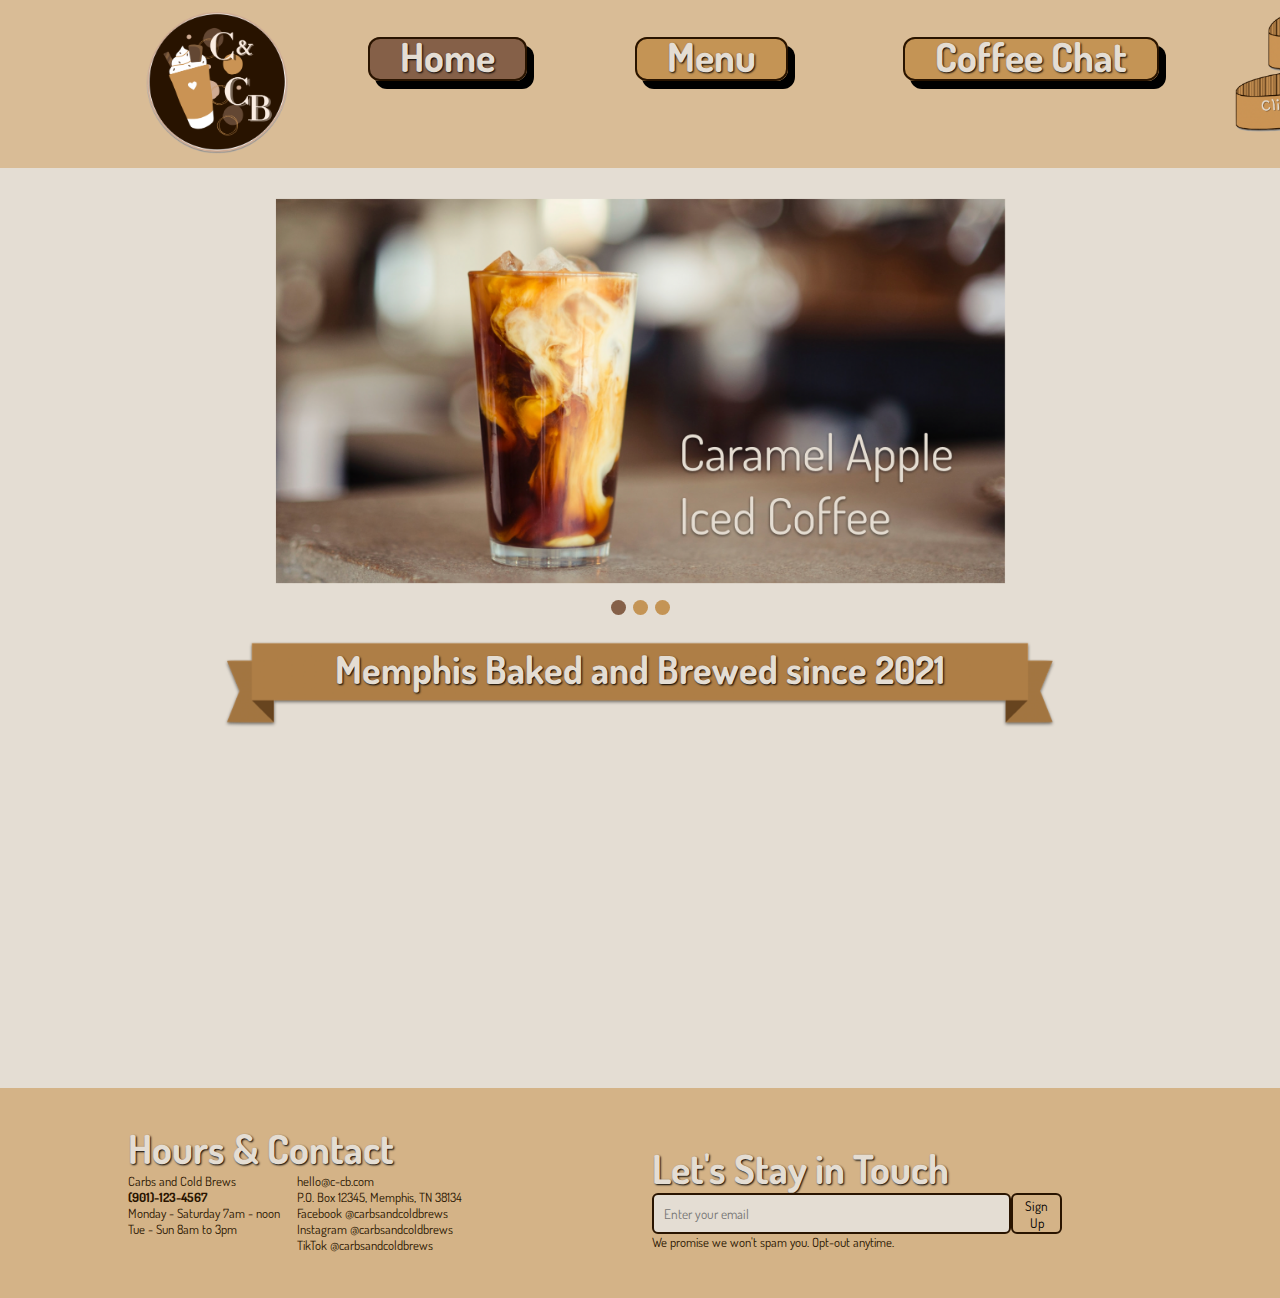
<file: index.html>
<!DOCTYPE html>
<html>
<head>
	<meta charset="utf-8">
	<meta name="viewport" content="width=device-width, initial-scale=1">
	<title>Carbs & Cold Brews</title>
	<link rel="stylesheet" type="text/css" href="style.css">
	<link rel="preconnect" href="https://fonts.googleapis.com">
		<link rel="preconnect" href="https://fonts.gstatic.com" crossorigin>
		<link href="https://fonts.googleapis.com/css2?family=Dosis:wght@400;600&display=swap" rel="stylesheet">
		<link rel="icon" href="favicon.png">
</head>
<body>
	<header>
	<div class="header">
<div class="navitems">
	<div class="logo"> 
		<a href="index.html">
			<img src="logo.png"> 
		</a>
	</div>
<ul>
<div class="navbutton">
	<div class="button-fixedwidth">
			<a class="button active" href="index.html">
				<li>
					<h3> 
						Home
					</h3>
				</li>
			</a>
		</div>
</div>

<div class="navbutton">
	<div class="button-fixedwidth">
			<a class="button" href="menu.html">
				<li>
					<h3> 
						Menu
					</h3>
				</li>
			</a>
		</div>
</div>

<div class="navbutton">
	<div class="button-fixedwidth">
			<a class="button" href="coffeechat.html">
				<li>
					<h3> 
						Coffee Chat
					</h3>
				</li>
			</a>
		</div>
</div>
</ul>
<div class="nowhiring">
	<a  href="nowhiring.html"> 
	<img src="nowhiringmenu.png">
	</a>
</div>
</div>
</div>
</header>
<div class="slideshow-container">
<div class="mySlides fade">
	<a href="menu.html"> 
  <img src="special1.png" style="width:100%">
</a>
</div>

<div class="mySlides fade">
	<a href="menu.html"> 
  <img src="special2.png" style="width:100%">
</a>
</div>

<div class="mySlides fade">
	<a href="menu.html">
  <img src="special3.png" style="width:100%">
</a>
</div><br>
</div>


<div style="text-align:center">
  <span class="dot"></span> 
  <span class="dot"></span> 
  <span class="dot"></span> 
</div>
<script>
var slideIndex = 0;
showSlides();

function showSlides() {
  var slides = document.getElementsByClassName("mySlides");
  var dots = document.getElementsByClassName("dot");
  for (i = 0; i < slides.length; i++) {
    slides[i].style.display = "none";  
  }
  slideIndex++;
  if (slideIndex > slides.length) {slideIndex = 1}    
  for (i = 0; i < dots.length; i++) {
    dots[i].className = dots[i].className.replace(" active", "");
  }
  slides[slideIndex-1].style.display = "block";  
  dots[slideIndex-1].className += " active";
  setTimeout(showSlides, 5000); // Change image every 2 seconds
}
</script>
</div>
<div class="tagline">
	<img src="taglinebanner.png">
<div class="caption">
<h2 style="font-size:3vw; position: relative; bottom: 6px;">Memphis Baked and Brewed since 2021</h2>
</div>
</div>
<div class="about">
	

</div>





</div>
<footer>

	
	<div class="hours">
			<h3>Hours & Contact</h3>
			<div class="hours-wrap">
				<div>
					<p>Carbs and Cold Brews<br><b>(901)-123-4567 </b><p>Monday - Saturday 7am - noon Tue - Sun 8am to 3pm</p> </p>
				</div>
				<div>
					<p>hello@c-cb.com<br>
					P.O. Box 12345, Memphis, TN 38134<br>
					Facebook @carbsandcoldbrews<br>
					Instagram @carbsandcoldbrews<br>
					TikTok @carbsandcoldbrews</p>
			</div>
		</div>
	</div>
		<div class="email-signup"> 
			<h3>Let's Stay in Touch</h3>
		<div class="email-wrap">
		<input type="email" placeholder="Enter your email">
		<button class="signupb">Sign Up</button>
		</div>
		<p class="note">We promise we won't spam you. Opt-out anytime.</p>
	</div>
</footer>
</body>
</html>
</file>
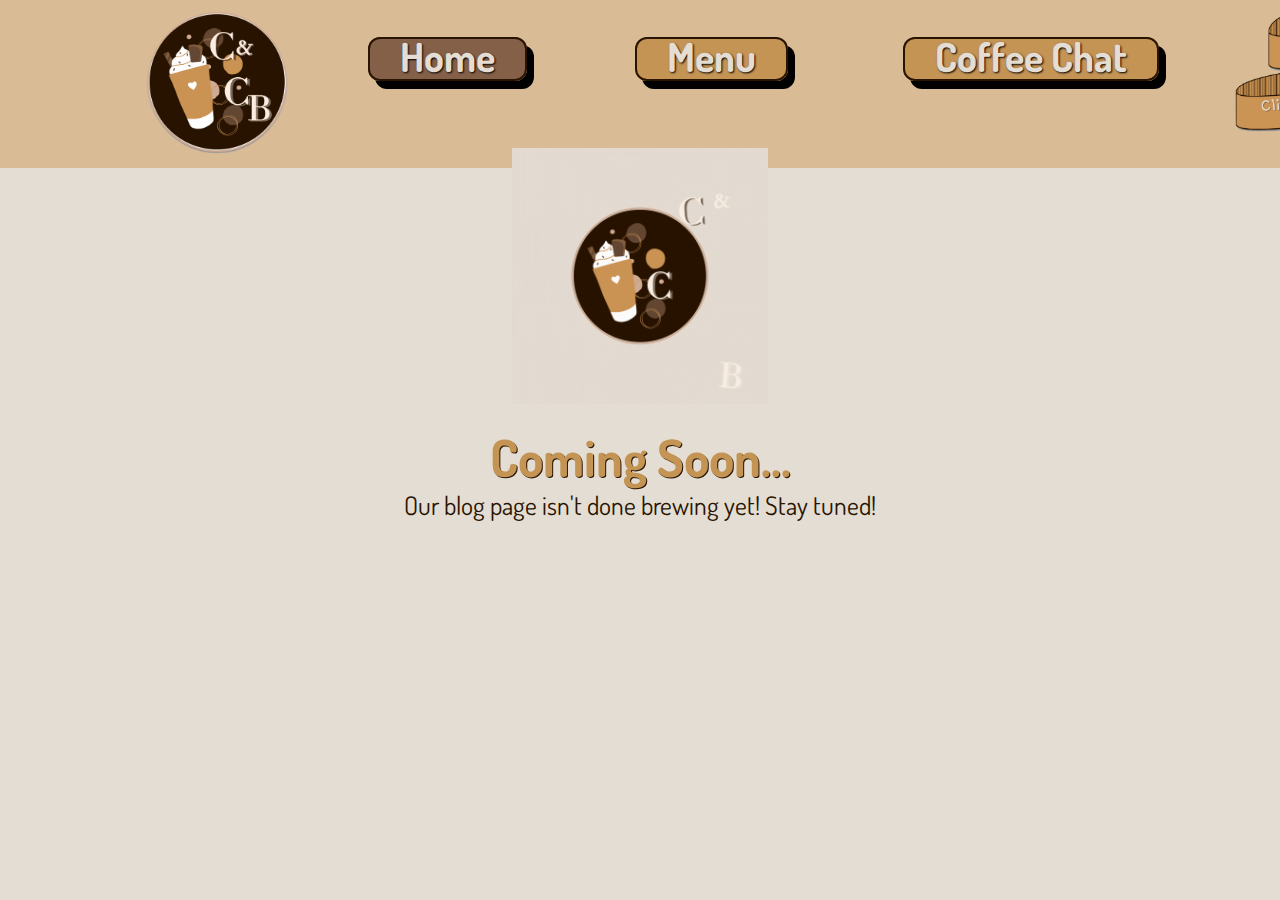
<file: coffeechat.html>
<!DOCTYPE html>
<html>
<head>
	<meta charset="utf-8">
	<meta name="viewport" content="width=device-width, initial-scale=1">
	<title>Carbs & Cold Brews</title>
	<link rel="stylesheet" type="text/css" href="style.css">
	<link rel="preconnect" href="https://fonts.googleapis.com">
	<link rel="preconnect" href="https://fonts.gstatic.com" crossorigin>
	<link href="https://fonts.googleapis.com/css2?family=Dosis:wght@400;600&display=swap" rel="stylesheet">
	<link rel="icon" href="favicon.png">
</head>
<body>
	<header>
	<div class="header">
<div class="navitems">
	<div class="logo"> 
		<a href="index.html">
			<img src="logo.png"> 
		</a>
	</div>
<ul>
<div class="navbutton">
	<div class="button-fixedwidth">
			<a class="button active" href="index.html">
				<li>
					<h3> 
						Home
					</h3>
				</li>
			</a>
		</div>
</div>

<div class="navbutton">
	<div class="button-fixedwidth">
			<a class="button" href="menu.html">
				<li>
					<h3> 
						Menu
					</h3>
				</li>
			</a>
		</div>
</div>

<div class="navbutton">
	<div class="button-fixedwidth">
			<a class="button" href="coffeechat.html">
				<li>
					<h3> 
						Coffee Chat
					</h3>
				</li>
			</a>
		</div>
</div>
</ul>
<div class="nowhiring">
	<a  href="nowhiring.html"> 
	<img src="nowhiringmenu.png">
	</a>
</div>
</div>
</div>
</header>
<div class="loading">
<img src="logo.gif"></div>
<div class="comingsoon">
	<h1>Coming Soon...</h1>
</div>
		<div class="comingsoon">
		<p>Our blog page isn't done brewing yet! Stay tuned!</p> 
	</div>
</body>
</html>
</file>
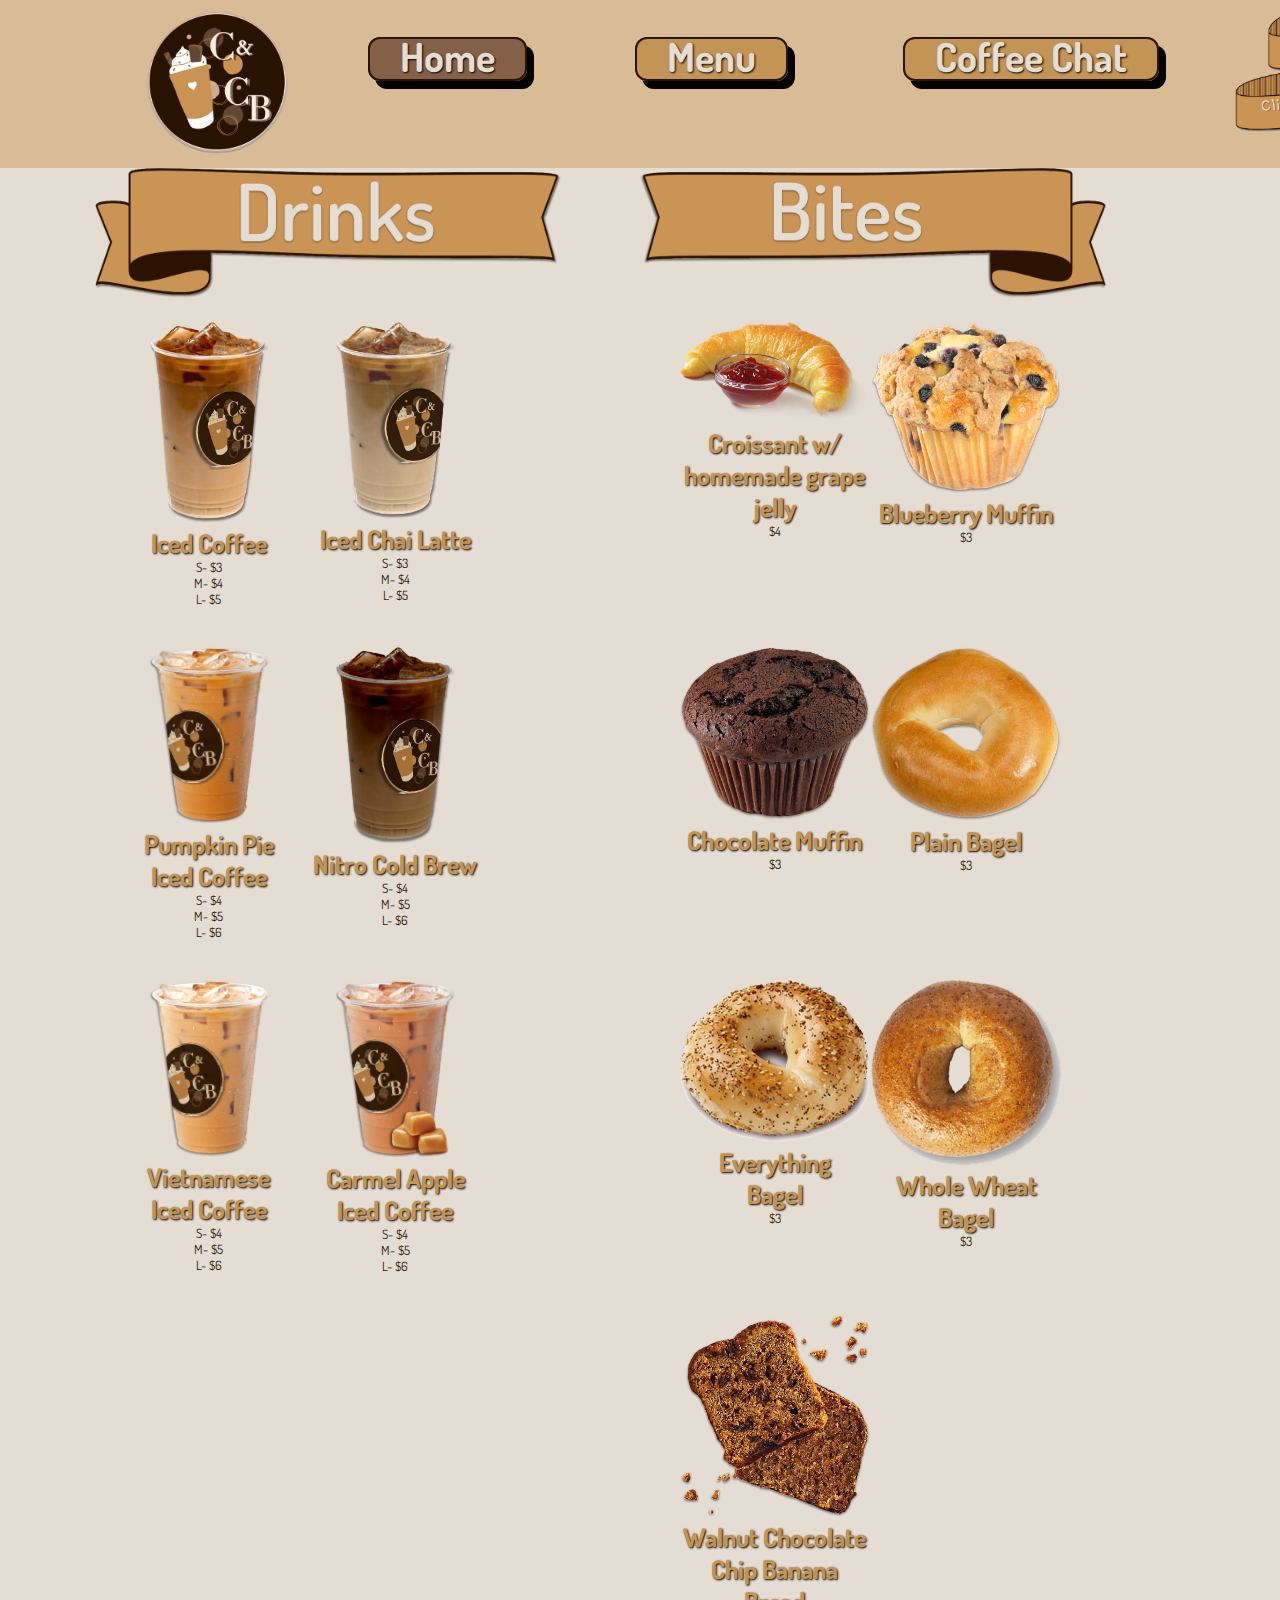
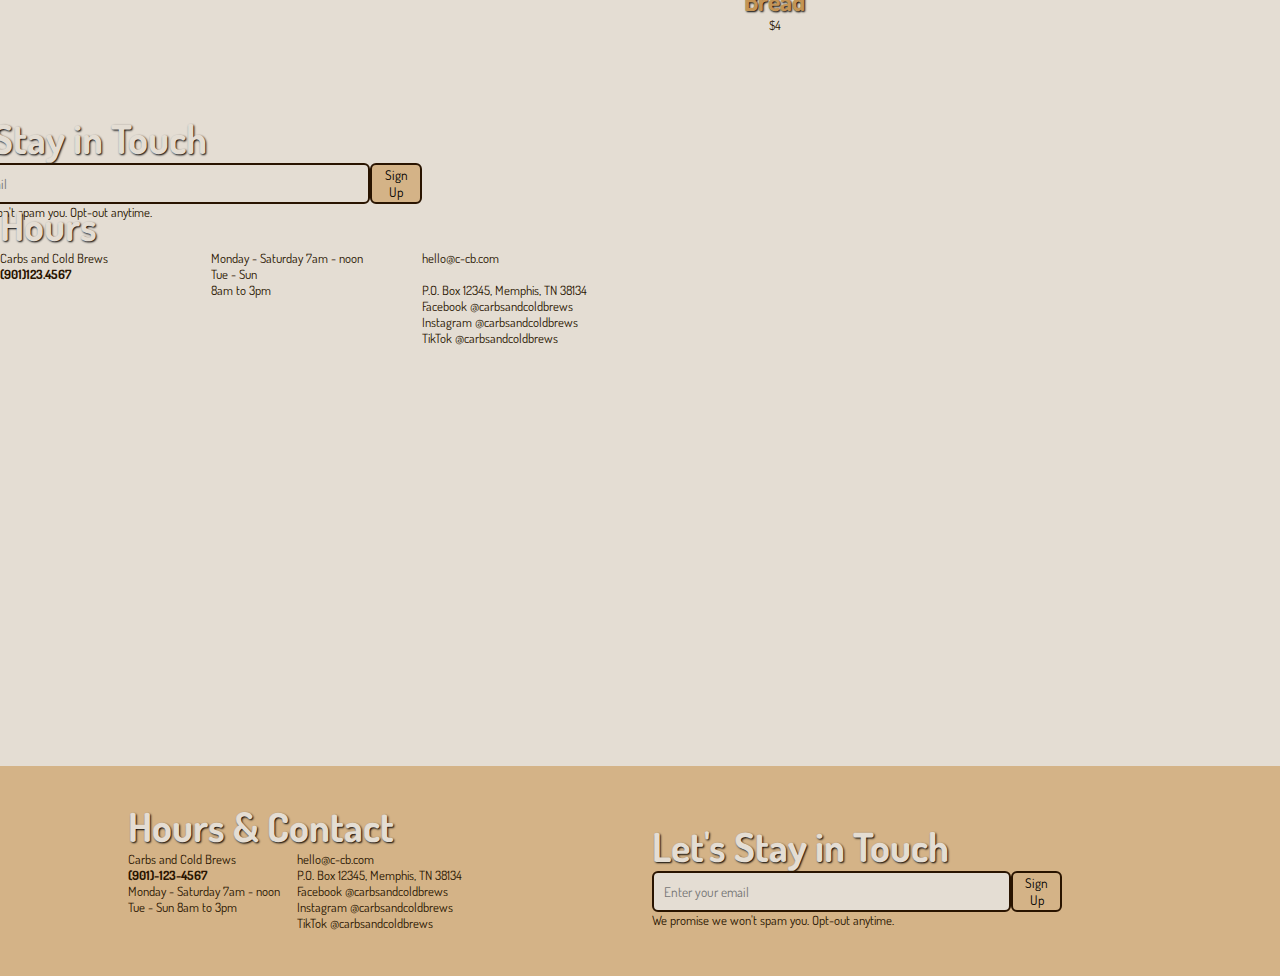
<file: menu.html>
<!DOCTYPE html>
<html>
<head>
	<meta charset="utf-8">
	<meta name="viewport" content="width=device-width, initial-scale=1">
	<title>C&CB Menu</title>
		<link rel="stylesheet" type="text/css" href="style.css">
	<link rel="preconnect" href="https://fonts.googleapis.com">
		<link rel="preconnect" href="https://fonts.gstatic.com" crossorigin>
		<link href="https://fonts.googleapis.com/css2?family=Dosis:wght@400;600&display=swap" rel="stylesheet">
		<link rel="icon" href="favicon.png">
</head>
<body>
	<header>
	<div class="header">
<div class="navitems">
	<div class="logo"> 
		<a href="index.html">
			<img src="logo.png"> 
		</a>
	</div>
<ul>
<div class="navbutton">
	<div class="button-fixedwidth">
			<a class="button active" href="index.html">
				<li>
					<h3> 
						Home
					</h3>
				</li>
			</a>
		</div>
</div>

<div class="navbutton">
	<div class="button-fixedwidth">
			<a class="button" href="menu.html">
				<li>
					<h3> 
						Menu
					</h3>
				</li>
			</a>
		</div>
</div>

<div class="navbutton">
	<div class="button-fixedwidth">
			<a class="button" href="coffeechat.html">
				<li>
					<h3> 
						Coffee Chat
					</h3>
				</li>
			</a>
		</div>
</div>
</ul>
<div class="nowhiring">
	<a  href="nowhiring.html"> 
	<img src="nowhiringmenu.png">
	</a>
</div>
</div>
</div>
</header>
<div class="bannercontainer">
<div class="drinkbanner">
	<img src="drinks.png">
</div>
<div class="bitebanner">
<img src="bites.png">
</div>
</div>

<div class="row">
<div class="drinks">
	<div class="drinkitem">
		<img src="ic.png">
		<h6>Iced Coffee</h6>
		<p>S- $3</p>
		<p>M- $4</p>
		<p>L- $5</p>
	</div>
	<div class="drinkitem">
		<img src="icl.png">
		<h6>Iced Chai Latte</h6>
		<p>S- $3</p>
		<p>M- $4</p>
		<p>L- $5</p>
	</div>
</div>
<div class="bites">
	<div class="biteitem">
		<img src="jc.png">
		<h6>Croissant w/<br> homemade grape <br>jelly</h6>
		<p>$4</p>
	</div>
	<div class="biteitem">
		<img src="bm.png">
		<h6>Blueberry Muffin</h6>
		<p>$3</p>
	</div>
</div>
</div>

<div class="row">
<div class="drinks">
<div class="drinkitem">
		<img src="ppic.png">
		<h6>Pumpkin Pie <br>Iced Coffee</h6>
		<p>S- $4</p>
		<p>M- $5</p>
		<p>L- $6</p>
	</div>
	<div class="drinkitem">
		<img src="ncb.png"> 
		<h6>Nitro Cold Brew</h6>
		<p>S- $4</p>
		<p>M- $5</p>
		<p>L- $6</p>
	</div>
</div>
<div class="bites">
<div class="biteitem">
		<img src="cm.png">
		<h6>Chocolate Muffin</h6>
		<p>$3</p>
	</div>
	<div class="biteitem">
		<img src="pb.png"> 
		<h6>Plain Bagel</h6>
		<p>$3</p>
	
	</div>
</div>
</div>


<div class="row">
<div class="drinks">
<div class="drinkitem">
		<img src="vic.png">
		<h6>Vietnamese <br>Iced Coffee</h6>
		<p>S- $4</p>
		<p>M- $5</p>
		<p>L- $6</p>
	</div>
	<div class="drinkitem">
		<img src="caic.png">
		<h6>Carmel Apple <br>Iced Coffee</h6>
		<p>S- $4</p>
		<p>M- $5</p>
		<p>L- $6</p>
	</div>
</div>
<div class="bites">
<div class="biteitem">
		<img src="eb.png">
		<h6>Everything <br>Bagel</h6>
		<p>$3</p>
	</div>
	<div class="biteitem">
		<img src="wwb.png"> 
		<h6>Whole Wheat Bagel</h6>
		<p>$3</p>
	</div>
</div>
</div>

<div class="row">
<div class="drinks">
<div class="drinkitem">
	</div>
	<div class="drinkitem">
	</div>
</div>
<div class="bites">
<div class="biteitem">
		<img src="bbread.png">
		<h6>Walnut Chocolate<br>Chip Banana Bread</h6>
		<p>$4</p>
		
	</div>
	<div class="biteitem">
		
	</div>
</div>
</div>

<div class="row">
<div class="drinks">
<div class="drinkitem">
	</div>
	<div class="drinkitem">
	</div>
</div>
<div class="bites">
<div class="biteitem">
	</div>
	<div class="biteitem">
	</div>


</div>
</div>

<div class="footer">
		<div class="email-signup"> 
			<h3>Let's Stay in Touch</h3>
		<div class="email-wrap">
		<input type="email" placeholder="Enter your email">
		<button class="signupb" type="button">Sign Up</button>
		</div>
		<p class="note">We promise we won't spam you. Opt-out anytime.</p>
	</div>
	<div class="hours">
		<h3>Hours</h3>
			<div class="hours-wrap">
			<div>
				<p>Carbs and Cold Brews<br><b>(901)123.4567</b></p>
			</div>
			<div>
				<p>Monday - Saturday 7am - noon<br>Tue - Sun<br>8am to 3pm</p>
			</div>
			<div>
				<p>hello@c-cb.com<br> <br>
					P.O. Box 12345, Memphis, TN 38134<br>
					Facebook @carbsandcoldbrews<br>
					Instagram @carbsandcoldbrews<br>
					TikTok @carbsandcoldbrews</p>
			</div>
			</div>
	</div>

<footer>

	
	<div class="hours">
			<h3>Hours & Contact</h3>
			<div class="hours-wrap">
				<div>
					<p>Carbs and Cold Brews<br><b>(901)-123-4567 </b><p>Monday - Saturday 7am - noon Tue - Sun 8am to 3pm</p> </p>
				</div>
				<div>
					<p>hello@c-cb.com<br>
					P.O. Box 12345, Memphis, TN 38134<br>
					Facebook @carbsandcoldbrews<br>
					Instagram @carbsandcoldbrews<br>
					TikTok @carbsandcoldbrews</p>
			</div>
		</div>
	</div>
		<div class="email-signup"> 
			<h3>Let's Stay in Touch</h3>
		<div class="email-wrap">
		<input type="email" placeholder="Enter your email">
		<button class="signupb">Sign Up</button>
		</div>
		<p class="note">We promise we won't spam you. Opt-out anytime.</p>
	</div>
</footer>



</body>
</html>
</file>
<file: style.css>
/* Helper Styles: Do not Delete */
body {
	margin:  0;
	padding:  0;
	box-sizing:  border-box;
	background-color: #E4CFB4;
	font-family: 'Dosis', sans-serif;
}

/* Put your CSS Styles Below this Line */

h1 {
margin: auto;
	color:#C49455;
	font-size:4vw; 
	text-shadow: 1px 1px #291400;
}


h2 {
font-size: 56px;
	font-style: semibold;
	margin: auto;
	color:#E4DDD3;
	text-shadow: 1px 1px 2px black;
	font-size:3vw; 
	position: relative; 
	bottom: 6px;
	
}

h3 {
	font-family:'Dosis';
	font-size: 40px;
	font-style: semibold;
	margin: auto;
	color:#E4DDD3;
	text-shadow: 1px 1px 2px black;
}

h4 {
	font-size: 50px;
	margin: auto;
	color:#E4DDD3;
	text-shadow: 1px 1px 2px black;
}

h5 {
font-size: 3vw;
	font-style: semibold;
	margin: auto;
	color:#C49455;
	text-shadow: 1px 1px 2px black;
}

h6 {
font-size: 2vw;
	font-style: semibold;
	margin: auto;
	color:#C49455;
	text-shadow: 1px 1px 2px black;
}

p {
	font-size: 1vw;
	font-style: semibold;
	margin: auto;
	color:#291400;
}
.header{
	width: 100%;
}
			ul{
			display: flex;
			list-style-type: none;
			margin-left: 20px;
			margin-right: 48px;
		}
		li{
				margin: 20px;
			 display: inline-block;
			 margin-top: 10px;
			 vertical-align: middle;
		}
		.button{
			border: 2px solid #291400;
			background-color: #C49455;
			color: #291400;
			padding: 10px;
			margin: 0px;
			text-decoration: none;
			transition: all ease .3s;
  		border-radius: 12px;
  		box-shadow: 7px 8px black;
		}
		.button:hover{
		background-color: #856048;
		color: #E4DDD3;

		}
		.button .active {
			background-color: #856048;
		}
		.button .active:hover{
			background-color: #3e2c21;
		}
.navbutton{
	display: flex;
	justify-content: space-evenly;
	margin: 0px;
	  position: relative;
	  width: 33%;
}	
.button-fixedwidth {
  height: 30px;
  width: 270px;
}
.navitems{
	display: flex;
	width: 100%;
	justify-content: space-evenly;

}
.logo img{
	width: 180px;
}

.nowhiring img{
	width: 70%;
	position: relative;
 z-index: 3;

}


* {box-sizing: border-box;}
.mySlides {display: none;}
.specials img 
{vertical-align: middle;
	display: flex;
}

/* Slideshow container */
.slideshow-container {
	display: flex;
  max-width: 60%;
  width: 100%;
  position: relative;
	top: 20px;
  margin: auto;
  justify-content: center;
}

.dot {
  height: 15px;
  width: 15px;
  margin: 2px;
  background-color: #C49455;
  border-radius: 50%;
  display: inline-block;
  transition: background-color 0.6s ease;
  position: relative;
  top: 20px;
}

.active {
  background-color: #856048;
}

/* Fading animation */
.fade {
  -webkit-animation-name: fade;
  -webkit-animation-duration: 1.5s;
  animation-name: fade;
  animation-duration: 1.5s;
}

@-webkit-keyframes fade {
  from {opacity: .4} 
  to {opacity: 1}
}

@keyframes fade {
  from {opacity: .4} 
  to {opacity: 1}
}
.specialsbutton{
	position: relative;
	z-index: 3;
	left: 90px;
	bottom: 87px;
}



.tagline{
	display: flex;
	justify-content: center;
	position: relative;
	top: 40px;

}
.tagline img{
	width: 65%;
display: block;
}

.caption{
	  position: absolute;
	  top: 10px;
}

footer{
	background-color: #D4B387;
	padding-top: 55px;
	padding-bottom: 25px;
	padding-left: 10%;
	padding-right: 10%;
	display: flex;
	justify-content: space-between;
	align-items: flex-start;
	width: 100%;
	margin-top: 400px;
}
.email-signup{
	width: 40%;
	position: relative;
right: 90px;
}
.email-wrap {
	display: flex;

}
input{
font-family: Dosis;
width: 100%;
padding: 10px;
background-color: #E4DDD3;
border-left: 2px solid #291400;
border-top: 2px solid #291400;
border-right: 2px solid #291400;
border-bottom: 2px solid #291400;
color: #544541;
border-radius: 6px;

}

.hours{
	width: 55%;
}
.hours-wrap{
display: flex;
position: relative;
bottom: 20px;
}
.hours h3{
position: relative;
bottom: 20px;
}

.hours-wrap div{
	width: 30%;
}
.signupb{
	background-color: #D4B387;
	font-family: Dosis;
	border-left: 2px solid #291400;
	border-top: 2px solid #291400;
	border-right: 2px solid #291400;
	border-bottom: 2px solid #291400;
	transition: all ease .3s;
	border-radius: 6px;

}
.signupb:hover{
	background-color:#3e2c21;
	color: #E4DDD3;

}
 input:focus{
	outline: none;
}

.menu {
	display: flex;
justify-content: center;
}

.nowhiring img{
width: 270px;
}

.nowhiring{
	max-width: 100%;
}

.pagelogo img{
width: 150px;

}
.pagelogo{
	max-width: 100%;
}
.pagemenu{
	display: flex;
	justify-content: space-evenly;
}

.drinkbanner{
	justify-content: center;
	margin-left: 30px;
}

.bitebanner{
	justify-content: center;
	margin-right: 30px;
}

.drinkbanner img{
	width: 87%;
	padding-left: 65px;
	padding-bottom: 20px;
}

.bitebanner img{
	width: 87%;
	padding-right: 65px;
	padding-bottom: 20px;
}

.bannercontainer{
	width: 100%;
	display: flex;
}

.drinks{
	width: 37%;
	display: flex;
	justify-content: space-between;
	flex-flow: wrap;
	margin-left: 9%;
	padding-right: 100px;
}
.drinks img{
	width: 120px;
	padding-left: 0px;
}

.drinkitem{
	width: 50%;
	text-align: center;
	padding-bottom: 40px;
		flex: 1 0 21%;
}

.bites{
	width: 37%;
	display: inline-flex;
	justify-content: space-between;
	flex-wrap: wrap;
	margin-right: 9%;
	padding-left: 90px;
}
.bites img{
	width: 190px;
}

.biteitem{
	width: 50%;
	text-align: center;
	padding-bottom: 40px;
	flex: 1 0 21%;
}

.row{
	display: flex;
	flex-wrap: wrap;
}

@media only screen and (max-width: 600px) {
  body {
   
  }
}

script{
	font-family: 'Dosis', sans-serif;
}
body{
	background-color:#E4DDD3;
}

.loading{
	display: flex;
	width: 100%;
	justify-content: center;
	position: relative;
	bottom: 20px;
}
.loading img{
	width: 20%;

}


.comingsoon{
	display: flex;
	justify-content: center;
}

.comingsoon p{
		font-size: 2vw;
	font-style: semibold;
	color:#291400;
}
header{
	background-color: #D9BC96;
	padding-top: 5px;
	padding-bottom: 7px;
	padding-left: 10%;
	padding-right: 10%;
}

.about{

}

footer h3 {
	font-family:'Dosis';
	font-size: 40px;
	font-style: semibold;
	color:#E4DDD3;
}
</file>
